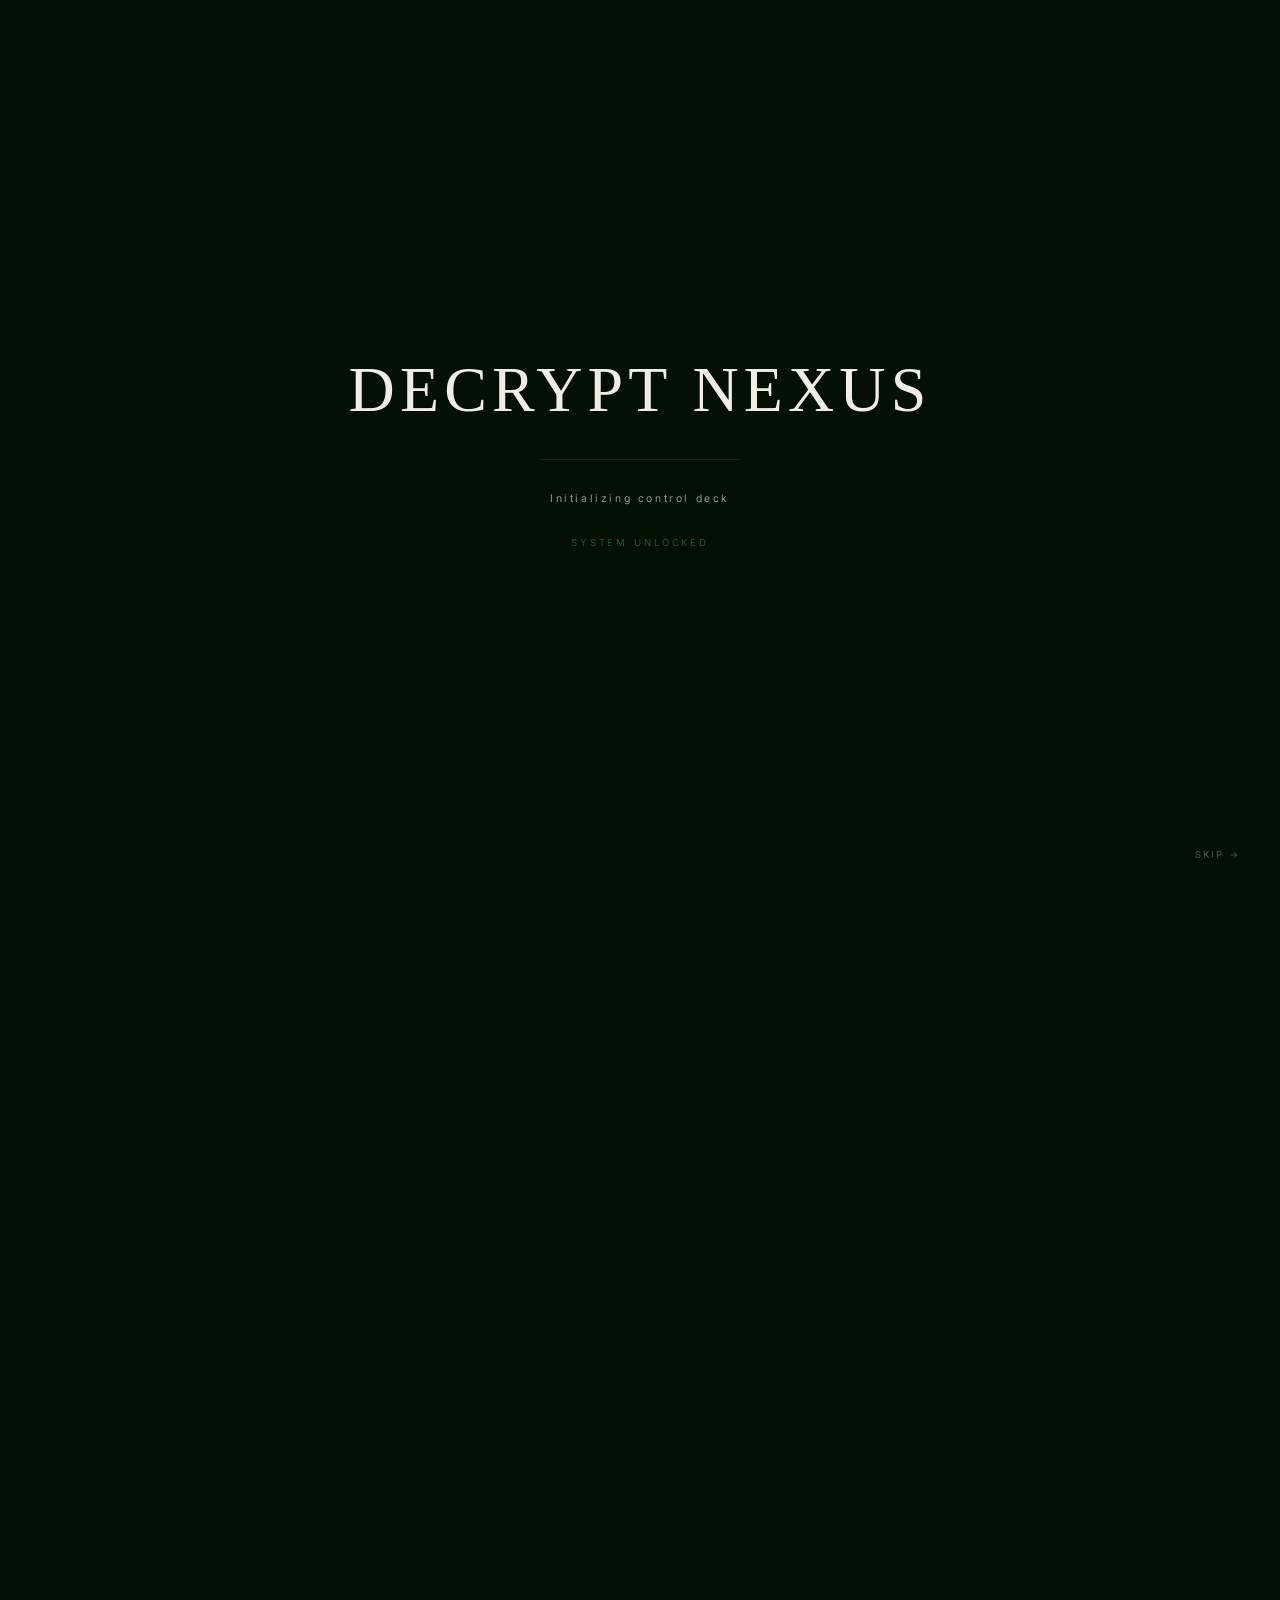
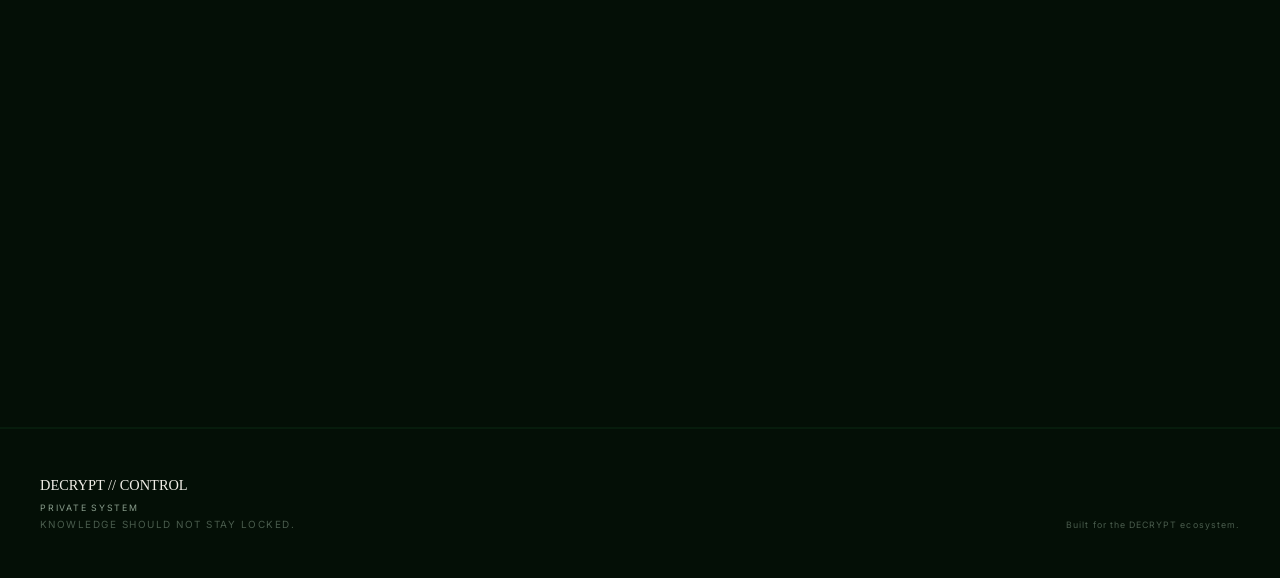
<file: index.html>
<!DOCTYPE html>
<html lang="en" data-theme="dark">
<head>
<meta charset="UTF-8">
<meta name="viewport" content="width=device-width, initial-scale=1.0">
<title>DECRYPT NEXUS</title>

<link rel="preconnect" href="https://fonts.googleapis.com">
<link rel="preconnect" href="https://fonts.gstatic.com" crossorigin>
<link href="https://fonts.googleapis.com/css2?family=Inter:wght@300;400;500;600;700&family=Space+Grotesk:wght@300;400;500;600;700&display=swap" rel="stylesheet">

<link rel="stylesheet" href="style.css">
</head>
<body>

<!-- CUSTOM CURSOR -->
<div id="cursor" aria-hidden="true"></div>
<div id="cursor-ring" aria-hidden="true"></div>

<!-- INTRO OVERLAY -->
<div id="intro" role="dialog" aria-label="System initialization">
  <div class="intro-logo">DECRYPT NEXUS</div>
  <div class="intro-line"></div>
  <div class="intro-status">Initializing control deck</div>
  <div class="intro-unlock">System Unlocked</div>
  <button class="intro-skip" id="intro-skip" aria-label="Skip intro">SKIP →</button>
</div>

<!-- MOBILE MENU -->
<div class="mobile-menu" id="mobile-menu" aria-modal="true" role="dialog">
  <button class="mobile-menu-close" id="mobile-menu-close" aria-label="Close menu">✕</button>
  <button class="nav-link" onclick="scrollTo('hero'); closeMobileMenu()">Control</button>
  <button class="nav-link" onclick="scrollTo('systems'); closeMobileMenu()">Systems</button>
  <button class="nav-link" onclick="scrollTo('playground'); closeMobileMenu()">Playground</button>
  <div style="width:40px;height:1px;background:var(--border)"></div>
  <button class="nav-link" onclick="cycleTheme(); closeMobileMenu()" id="mob-theme-btn">Theme</button>
  <button class="nav-link" onclick="toggleSound(); closeMobileMenu()" id="mob-sound-btn">Sound: Off</button>
</div>

<!-- KEYBOARD MODAL -->
<div id="kb-modal" role="dialog" aria-modal="true" aria-label="Keyboard shortcuts">
  <div class="kb-panel">
    <div class="kb-title">Keyboard Shortcuts</div>
    <div class="kb-list">
      <div class="kb-row"><span class="kb-key">1–6</span><span class="kb-action">Open Platform 1–6</span></div>
      <div class="kb-row"><span class="kb-key">G</span><span class="kb-action">Go to Playground</span></div>
      <div class="kb-row"><span class="kb-key">T</span><span class="kb-action">Cycle Theme</span></div>
      <div class="kb-row"><span class="kb-key">H</span><span class="kb-action">Go to Top</span></div>
      <div class="kb-row"><span class="kb-key">S</span><span class="kb-action">Toggle Sound</span></div>
      <div class="kb-row"><span class="kb-key">?</span><span class="kb-action">This panel</span></div>
      <div class="kb-row"><span class="kb-key">Esc</span><span class="kb-action">Close panel</span></div>
    </div>
    <button class="game-btn kb-close-btn" onclick="closeKbModal()">Close</button>
  </div>
</div>

<!-- ACHIEVEMENT TOAST -->
<div id="achievement-toast" role="alert" aria-live="polite">
  <div class="toast-eyebrow">Achievement Unlocked</div>
  <div class="toast-title" id="toast-title"></div>
  <div class="toast-desc" id="toast-desc"></div>
</div>

<!-- NAVIGATION -->
<nav>
  <div class="nav-brand">DECRYPT NEXUS</div>
  <div class="nav-links">
    <button class="nav-link" onclick="scrollTo('hero')">Control</button>
    <button class="nav-link" onclick="scrollTo('systems')">Systems</button>
    <button class="nav-link" onclick="scrollTo('status-section')">Status</button>
    <button class="nav-link" onclick="scrollTo('playground')">Playground</button>
  </div>
  <div class="nav-controls">
    <div class="nav-xp" id="nav-xp">XP 0</div>
    <button class="nav-btn" id="theme-btn" onclick="cycleTheme()">Dark</button>
    <button class="nav-btn" id="sound-btn" onclick="toggleSound()">Sound Off</button>
    <button class="nav-btn" onclick="openKbModal()">?</button>
  </div>
  <button class="nav-hamburger" id="hamburger" aria-label="Menu">
    <span></span><span></span><span></span>
  </button>
</nav>

<main>
  <!-- HERO -->
  <section id="hero">
    <div class="hero-vline"></div>
    <div class="hero-left">
      <div class="hero-eyebrow">Private Access</div>
      <h1 class="hero-title">
        DECRYPT<br>
        <span>// NEXUS</span>
      </h1>
      <div class="hero-tagline">The system<br>behind the system.</div>
    </div>
    <div class="hero-right">
      <div class="hero-stat">
        <div class="hero-stat-num">6</div>
        <div class="hero-stat-label">Systems Connected</div>
      </div>
      <div class="hero-status">
        <div class="status-dot"></div>
        Control Deck Ready
      </div>
    </div>
  </section>

  <!-- ECOSYSTEM -->
  <section id="systems">
    <div class="section-header reveal">
      <div class="section-header-left">
        <div class="section-eyebrow">Ecosystem</div>
        <h2 class="section-title">DECRYPT Systems</h2>
      </div>
      <div class="section-sub">Everything you built.<br>One place.</div>
    </div>

    <div class="systems-grid reveal">
      <button class="system-item" onclick="launch('https://decrypt-hq.vercel.app')" aria-label="Open DECRYPT Website">
        <div class="sys-num">01</div>
        <div class="sys-name">DECRYPT<br>WEBSITE</div>
        <div class="sys-desc">The public-facing DECRYPT experience</div>
        <div class="sys-launch">
          <div class="sys-status unverified" data-url="https://decrypt-hq.vercel.app">
            <span class="sys-status-dot"></span>
            <span class="sys-status-text">Checking</span>
          </div>
          <div class="sys-arrow">Open →</div>
        </div>
      </button>

      <button class="system-item" onclick="launch('https://decrypt-hq.vercel.app/register.html?v=1.1')" aria-label="Open Registration">
        <div class="sys-num">02</div>
        <div class="sys-name">REGISTRATION</div>
        <div class="sys-desc">Entry point for participants</div>
        <div class="sys-launch">
          <div class="sys-status unverified" data-url="https://decrypt-hq.vercel.app/register.html?v=1.1">
            <span class="sys-status-dot"></span>
            <span class="sys-status-text">Checking</span>
          </div>
          <div class="sys-arrow">Open →</div>
        </div>
      </button>

      <button class="system-item" onclick="launch('https://decrypt-terminal.vercel.app')" aria-label="Open Check-In Terminal">
        <div class="sys-num">03</div>
        <div class="sys-name">CHECK-IN<br>TERMINAL</div>
        <div class="sys-desc">Attendance and participant verification</div>
        <div class="sys-launch">
          <div class="sys-status unverified" data-url="https://decrypt-terminal.vercel.app">
            <span class="sys-status-dot"></span>
            <span class="sys-status-text">Checking</span>
          </div>
          <div class="sys-arrow">Open →</div>
        </div>
      </button>

      <button class="system-item" onclick="launch('https://decrypt-email-terminal.vercel.app')" aria-label="Open Email Dispatch Terminal">
        <div class="sys-num">04</div>
        <div class="sys-name">EMAIL<br>DISPATCH</div>
        <div class="sys-desc">Participant communication hub</div>
        <div class="sys-launch">
          <div class="sys-status unverified" data-url="https://decrypt-email-terminal.vercel.app">
            <span class="sys-status-dot"></span>
            <span class="sys-status-text">Checking</span>
          </div>
          <div class="sys-arrow">Open →</div>
        </div>
      </button>

      <button class="system-item" onclick="launch('https://decpp.vercel.app')" aria-label="Open Participants Portal">
        <div class="sys-num">05</div>
        <div class="sys-name">PARTICIPANTS<br>PORTAL</div>
        <div class="sys-desc">Participant-facing experience</div>
        <div class="sys-launch">
          <div class="sys-status unverified" data-url="https://decpp.vercel.app">
            <span class="sys-status-dot"></span>
            <span class="sys-status-text">Checking</span>
          </div>
          <div class="sys-arrow">Open →</div>
        </div>
      </button>

      <button class="system-item command" onclick="launch('https://decrypt-command-center.vercel.app/')" aria-label="Open Command Center">
        <div class="sys-num">06 — PRIMARY</div>
        <div class="sys-name">COMMAND<br>CENTER</div>
        <div class="sys-desc">Central operational command for the DECRYPT ecosystem</div>
        <div class="sys-launch">
          <div class="sys-status unverified" data-url="https://decrypt-command-center.vercel.app/">
            <span class="sys-status-dot"></span>
            <span class="sys-status-text">Checking</span>
          </div>
          <div class="sys-arrow">Open →</div>
        </div>
      </button>
    </div>
  </section>

  <!-- STATUS + QUICK ACCESS -->
  <section id="status-section">
    <div class="section-header reveal">
      <div class="section-header-left">
        <div class="section-eyebrow">System</div>
        <h2 class="section-title">Status</h2>
      </div>
    </div>
    <div class="status-panel reveal">
      <div class="status-overview">
        <div class="status-count">6</div>
        <div class="status-count-label">Platforms Connected</div>
        <div class="status-list" id="status-list">
          <div class="status-row"><span class="status-name">Website</span><span class="status-badge unverified" id="st-0">Verifying</span></div>
          <div class="status-row"><span class="status-name">Registration</span><span class="status-badge unverified" id="st-1">Verifying</span></div>
          <div class="status-row"><span class="status-name">Check-In</span><span class="status-badge unverified" id="st-2">Verifying</span></div>
          <div class="status-row"><span class="status-name">Email Dispatch</span><span class="status-badge unverified" id="st-3">Verifying</span></div>
          <div class="status-row"><span class="status-name">Participants</span><span class="status-badge unverified" id="st-4">Verifying</span></div>
          <div class="status-row"><span class="status-name">Command Center</span><span class="status-badge unverified" id="st-5">Verifying</span></div>
        </div>
      </div>
      <div class="quick-access">
        <div class="quick-label">Quick Access</div>
        <button class="quick-btn" onclick="launch('https://decrypt-command-center.vercel.app/')">
          Command Center <span class="arrow">→</span>
        </button>
        <button class="quick-btn" onclick="launch('https://decrypt-terminal.vercel.app')">
          Check-In Terminal <span class="arrow">→</span>
        </button>
        <button class="quick-btn" onclick="launch('https://decpp.vercel.app')">
          Participants Portal <span class="arrow">→</span>
        </button>
        <button class="quick-btn" onclick="launch('https://decrypt-hq.vercel.app/register.html?v=1.1')">
          Registration <span class="arrow">→</span>
        </button>
      </div>
    </div>
  </section>

  <!-- PLAYGROUND -->
  <section id="playground">
    <div class="section-header reveal">
      <div class="section-header-left">
        <div class="section-eyebrow">DECRYPT // PLAYGROUND</div>
        <h2 class="section-title">Play</h2>
      </div>
      <div class="section-sub">A little reward<br>for building the system.</div>
    </div>

    <div class="xp-display reveal">
      <div>
        <div class="xp-label">DECRYPT XP</div>
        <div class="xp-value" id="xp-display">0</div>
      </div>
      <div class="xp-sep"></div>
      <div class="xp-achievements" id="achievement-count">0 achievements</div>
    </div>

    <div class="games-layout reveal">
      <!-- LOCKBREAK -->
      <div class="game-panel">
        <div class="game-header">
          <div>
            <div class="game-title">LOCKBREAK</div>
            <div class="game-sub">Sequence · Logic · Pattern</div>
          </div>
          <div class="game-tag">01</div>
        </div>
        <div class="game-canvas" id="lb-canvas">
          <div class="lb-intro" id="lb-intro">
            <div class="game-intro-title">Lockbreak</div>
            <div class="game-intro-desc">Decode the sequence. Unlock each level. Five levels, increasing complexity.</div>
            <button class="game-btn primary" onclick="LB.start()">Begin →</button>
          </div>
          <div class="lb-display hidden" id="lb-game">
            <div class="lb-prompt-label">Memorize the sequence</div>
            <div class="lb-sequence" id="lb-seq"></div>
            <div class="lb-prompt-label" id="lb-input-label" style="margin-top:0.5rem">Select the correct order</div>
            <div class="lb-input-row" id="lb-input"></div>
            <div class="lb-options" id="lb-opts"></div>
            <div class="lb-msg" id="lb-msg"></div>
            <div style="margin-top:auto;display:flex;align-items:center;justify-content:space-between">
              <div class="lb-progress" id="lb-progress"></div>
              <button class="game-btn" onclick="LB.quit()">Quit</button>
            </div>
          </div>
          <div class="hidden" id="lb-result" style="flex:1;display:flex;flex-direction:column;align-items:center;justify-content:center;gap:1rem;text-align:center">
            <div class="game-result-label">Session Score</div>
            <div class="game-score-big" id="lb-final-score">0</div>
            <div class="game-result-label" id="lb-result-msg"></div>
            <div style="display:flex;gap:0.8rem">
              <button class="game-btn primary" onclick="LB.start()">Play Again</button>
              <button class="game-btn" onclick="LB.quit()">Exit</button>
            </div>
          </div>
        </div>
        <div class="game-stats">
          <div class="gstat"><span id="lb-best">0</span>Best Score</div>
          <div class="gstat"><span id="lb-played">0</span>Played</div>
          <div class="gstat"><span id="lb-streak">0</span>Streak</div>
        </div>
      </div>

      <!-- CODE RUSH -->
      <div class="game-panel">
        <div class="game-header">
          <div>
            <div class="game-title">CODE RUSH</div>
            <div class="game-sub">Reaction · Typing · Speed</div>
          </div>
          <div class="game-tag">02</div>
        </div>
        <div class="game-canvas" id="cr-canvas">
          <div class="cr-intro" id="cr-intro">
            <div class="game-intro-title">Code Rush</div>
            <div class="game-intro-desc">Type the prompt before time runs out. Speed and accuracy both count.</div>
            <button class="game-btn primary" onclick="CR.start()">Begin →</button>
          </div>
          <div class="cr-display hidden" id="cr-game">
            <div class="cr-timer-bar-wrap"><div class="cr-timer-bar" id="cr-bar" style="width:100%"></div></div>
            <div style="display:flex;justify-content:space-between;font-size:0.55rem;letter-spacing:0.15em;color:var(--text-secondary);text-transform:uppercase">
              <span>Score: <strong id="cr-score-live" style="color:var(--text-primary)">0</strong></span>
              <span id="cr-time-label">10s</span>
              <span>Round <span id="cr-round">1</span></span>
            </div>
            <div class="cr-prompt-wrap" id="cr-prompt-display"></div>
            <input class="cr-input" id="cr-input" autocomplete="off" autocorrect="off" autocapitalize="off" spellcheck="false" placeholder="Type here..." aria-label="Type the prompt">
            <div class="cr-combo">Combo: <span id="cr-combo">0</span></div>
            <div style="text-align:right;margin-top:auto">
              <button class="game-btn" onclick="CR.quit()">Quit</button>
            </div>
          </div>
          <div class="hidden" id="cr-result" style="flex:1;display:flex;flex-direction:column;align-items:center;justify-content:center;gap:1rem;text-align:center">
            <div class="game-result-label">Final Score</div>
            <div class="game-score-big" id="cr-final-score">0</div>
            <div class="game-result-label">Accuracy: <span id="cr-accuracy">0%</span></div>
            <div style="display:flex;gap:0.8rem">
              <button class="game-btn primary" onclick="CR.start()">Play Again</button>
              <button class="game-btn" onclick="CR.quit()">Exit</button>
            </div>
          </div>
        </div>
        <div class="game-stats">
          <div class="gstat"><span id="cr-best">0</span>Best Score</div>
          <div class="gstat"><span id="cr-played">0</span>Played</div>
          <div class="gstat"><span id="cr-streak">0</span>Streak</div>
        </div>
      </div>

      <!-- THE GRID -->
      <div class="game-panel">
        <div class="game-header">
          <div>
            <div class="game-title">THE GRID</div>
            <div class="game-sub">Visual · Memory · Pattern</div>
          </div>
          <div class="game-tag">03</div>
        </div>
        <div class="game-canvas" id="tg-canvas">
          <div class="tg-intro" id="tg-intro">
            <div class="game-intro-title">The Grid</div>
            <div class="game-intro-desc">Memorize the pattern, then reproduce it. Levels grow larger and more complex.</div>
            <button class="game-btn primary" onclick="TG.start()">Begin →</button>
          </div>
          <div class="tg-display hidden" id="tg-game" style="flex:1">
            <div style="display:flex;justify-content:space-between;font-size:0.55rem;letter-spacing:0.15em;color:var(--text-secondary);text-transform:uppercase">
              <span>Level <span id="tg-level-live">1</span></span>
              <span>Score: <strong id="tg-score-live" style="color:var(--text-primary)">0</strong></span>
            </div>
            <div class="tg-phase-label" id="tg-phase">Memorize</div>
            <div class="tg-grid" id="tg-grid"></div>
            <div style="display:flex;justify-content:space-between;align-items:center;margin-top:auto">
              <div id="tg-remaining" style="font-size:0.55rem;letter-spacing:0.15em;color:var(--text-secondary);text-transform:uppercase"></div>
              <button class="game-btn" onclick="TG.quit()">Quit</button>
            </div>
          </div>
          <div class="hidden" id="tg-result" style="flex:1;display:flex;flex-direction:column;align-items:center;justify-content:center;gap:1rem;text-align:center">
            <div class="game-result-label">Final Score</div>
            <div class="game-score-big" id="tg-final-score">0</div>
            <div class="game-result-label" id="tg-result-msg"></div>
            <div style="display:flex;gap:0.8rem">
              <button class="game-btn primary" onclick="TG.start()">Play Again</button>
              <button class="game-btn" onclick="TG.quit()">Exit</button>
            </div>
          </div>
        </div>
        <div class="game-stats">
          <div class="gstat"><span id="tg-best">0</span>Best Score</div>
          <div class="gstat"><span id="tg-played">0</span>Played</div>
          <div class="gstat"><span id="tg-level">1</span>Best Level</div>
        </div>
      </div>
    </div>
  </section>
</main>

<footer>
  <div class="footer-left">
    <div class="footer-brand">DECRYPT // CONTROL</div>
    <div class="footer-tag">Private System</div>
    <div class="footer-motto">Knowledge should not stay locked.</div>
  </div>
  <div class="footer-right">
    <div class="footer-built">Built for the DECRYPT ecosystem.</div>
  </div>
</footer>

<script src="main.js"></script>
</body>
</html>
</file>
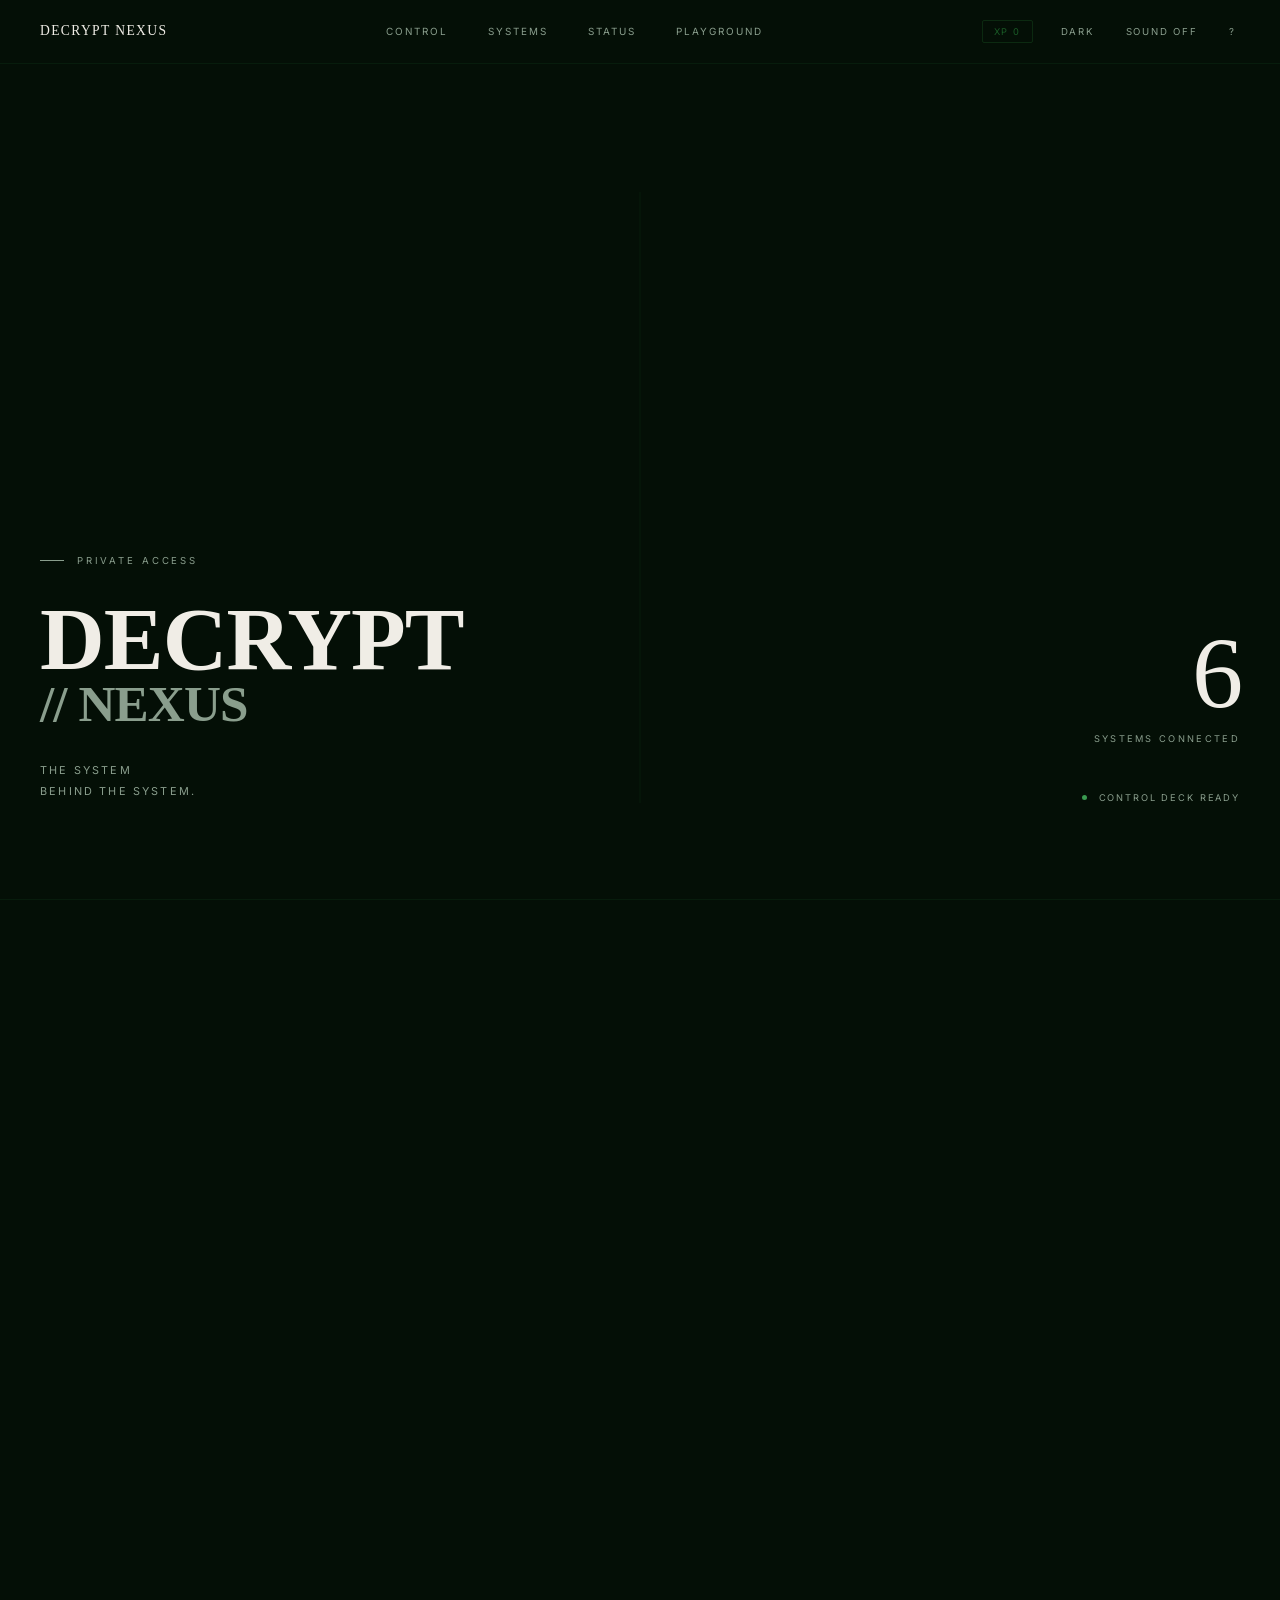
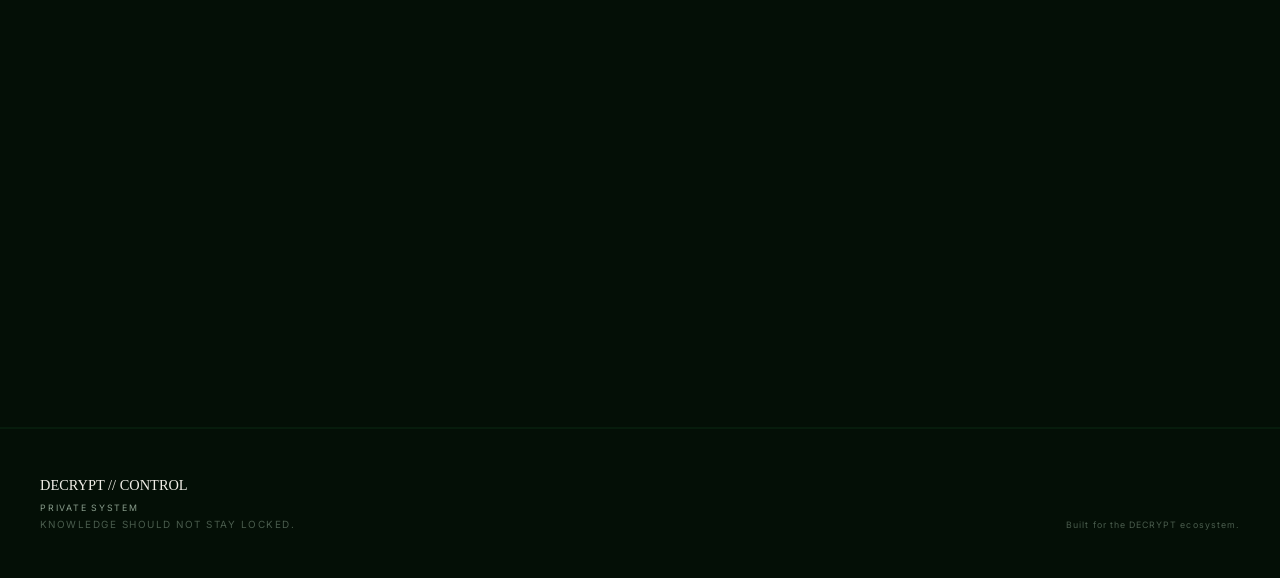
<file: decrypt-control.html>
<!DOCTYPE html>
<html lang="en" data-theme="dark">
<head>
<meta charset="UTF-8">
<meta name="viewport" content="width=device-width, initial-scale=1.0">
<title>DECRYPT NEXUS</title>

<link rel="icon" type="image/svg+xml" href="data:image/svg+xml,%3Csvg xmlns='http://www.w3.org/2000/svg' viewBox='0 0 100 100'%3E%3Crect width='100' height='100' fill='%2307220C'/%3E%3Ctext x='50' y='68' font-family='system-ui' font-size='50' font-weight='700' fill='white' text-anchor='middle'%3ED%3C/text%3E%3C/svg%3E">

<link rel="preconnect" href="https://fonts.googleapis.com">
<link rel="preconnect" href="https://fonts.gstatic.com" crossorigin>
<link href="https://fonts.googleapis.com/css2?family=Inter:wght@300;400;500;600;700&family=Space+Grotesk:wght@300;400;500;600;700&display=swap" rel="stylesheet">

<link rel="stylesheet" href="style.css">
</head>
<body>

<!-- CUSTOM CURSOR -->
<div id="cursor" aria-hidden="true"></div>
<div id="cursor-ring" aria-hidden="true"></div>

<!-- INTRO OVERLAY -->
<div id="intro" role="dialog" aria-label="System initialization">
  <div class="intro-logo">DECRYPT NEXUS</div>
  <div class="intro-line"></div>
  <div class="intro-status">Initializing control deck</div>
  <div class="intro-unlock">System Unlocked</div>
  <button class="intro-skip" id="intro-skip" aria-label="Skip intro">SKIP →</button>
</div>

<!-- MOBILE MENU -->
<div class="mobile-menu" id="mobile-menu" aria-modal="true" role="dialog">
  <button class="mobile-menu-close" id="mobile-menu-close" aria-label="Close menu">✕</button>
  <button class="nav-link" onclick="scrollTo('hero'); closeMobileMenu()">Control</button>
  <button class="nav-link" onclick="scrollTo('systems'); closeMobileMenu()">Systems</button>
  <button class="nav-link" onclick="scrollTo('playground'); closeMobileMenu()">Playground</button>
  <div style="width:40px;height:1px;background:var(--border)"></div>
  <button class="nav-link" onclick="cycleTheme(); closeMobileMenu()" id="mob-theme-btn">Theme</button>
  <button class="nav-link" onclick="toggleSound(); closeMobileMenu()" id="mob-sound-btn">Sound: Off</button>
</div>

<!-- KEYBOARD MODAL -->
<div id="kb-modal" role="dialog" aria-modal="true" aria-label="Keyboard shortcuts">
  <div class="kb-panel">
    <div class="kb-title">Keyboard Shortcuts</div>
    <div class="kb-list">
      <div class="kb-row"><span class="kb-key">1–6</span><span class="kb-action">Open Platform 1–6</span></div>
      <div class="kb-row"><span class="kb-key">G</span><span class="kb-action">Go to Playground</span></div>
      <div class="kb-row"><span class="kb-key">T</span><span class="kb-action">Cycle Theme</span></div>
      <div class="kb-row"><span class="kb-key">H</span><span class="kb-action">Go to Top</span></div>
      <div class="kb-row"><span class="kb-key">S</span><span class="kb-action">Toggle Sound</span></div>
      <div class="kb-row"><span class="kb-key">?</span><span class="kb-action">This panel</span></div>
      <div class="kb-row"><span class="kb-key">Esc</span><span class="kb-action">Close panel</span></div>
    </div>
    <button class="game-btn kb-close-btn" onclick="closeKbModal()">Close</button>
  </div>
</div>

<!-- ACHIEVEMENT TOAST -->
<div id="achievement-toast" role="alert" aria-live="polite">
  <div class="toast-eyebrow">Achievement Unlocked</div>
  <div class="toast-title" id="toast-title"></div>
  <div class="toast-desc" id="toast-desc"></div>
</div>

<!-- NAVIGATION -->
<nav>
  <div class="nav-brand">DECRYPT NEXUS</div>
  <div class="nav-links">
    <button class="nav-link" onclick="scrollTo('hero')">Control</button>
    <button class="nav-link" onclick="scrollTo('systems')">Systems</button>
    <button class="nav-link" onclick="scrollTo('status-section')">Status</button>
    <button class="nav-link" onclick="scrollTo('playground')">Playground</button>
  </div>
  <div class="nav-controls">
    <div class="nav-xp" id="nav-xp">XP 0</div>
    <button class="nav-btn" id="theme-btn" onclick="cycleTheme()">Dark</button>
    <button class="nav-btn" id="sound-btn" onclick="toggleSound()">Sound Off</button>
    <button class="nav-btn" onclick="openKbModal()">?</button>
  </div>
  <button class="nav-hamburger" id="hamburger" aria-label="Menu">
    <span></span><span></span><span></span>
  </button>
</nav>

<main>
  <!-- HERO -->
  <section id="hero">
    <div class="hero-vline"></div>
    <div class="hero-left">
      <div class="hero-eyebrow">Private Access</div>
      <h1 class="hero-title">
        DECRYPT<br>
        <span>// NEXUS</span>
      </h1>
      <div class="hero-tagline">The system<br>behind the system.</div>
    </div>
    <div class="hero-right">
      <div class="hero-stat">
        <div class="hero-stat-num">6</div>
        <div class="hero-stat-label">Systems Connected</div>
      </div>
      <div class="hero-status">
        <div class="status-dot"></div>
        Control Deck Ready
      </div>
    </div>
  </section>

  <!-- ECOSYSTEM -->
  <section id="systems">
    <div class="section-header reveal">
      <div class="section-header-left">
        <div class="section-eyebrow">Ecosystem</div>
        <h2 class="section-title">DECRYPT Systems</h2>
      </div>
      <div class="section-sub">Everything you built.<br>One place.</div>
    </div>

    <div class="systems-grid reveal">
      <button class="system-item" onclick="launch('https://decrypt-hq.vercel.app')" aria-label="Open DECRYPT Website">
        <div class="sys-num">01</div>
        <div class="sys-name">DECRYPT<br>WEBSITE</div>
        <div class="sys-desc">The public-facing DECRYPT experience</div>
        <div class="sys-launch">
          <div class="sys-status unverified" data-url="https://decrypt-hq.vercel.app">
            <span class="sys-status-dot"></span>
            <span class="sys-status-text">Checking</span>
          </div>
          <div class="sys-arrow">Open →</div>
        </div>
      </button>

      <button class="system-item" onclick="launch('https://decrypt-hq.vercel.app/register.html?v=1.1')" aria-label="Open Registration">
        <div class="sys-num">02</div>
        <div class="sys-name">REGISTRATION</div>
        <div class="sys-desc">Entry point for participants</div>
        <div class="sys-launch">
          <div class="sys-status unverified" data-url="https://decrypt-hq.vercel.app/register.html?v=1.1">
            <span class="sys-status-dot"></span>
            <span class="sys-status-text">Checking</span>
          </div>
          <div class="sys-arrow">Open →</div>
        </div>
      </button>

      <button class="system-item" onclick="launch('https://decrypt-terminal.vercel.app')" aria-label="Open Check-In Terminal">
        <div class="sys-num">03</div>
        <div class="sys-name">CHECK-IN<br>TERMINAL</div>
        <div class="sys-desc">Attendance and participant verification</div>
        <div class="sys-launch">
          <div class="sys-status unverified" data-url="https://decrypt-terminal.vercel.app">
            <span class="sys-status-dot"></span>
            <span class="sys-status-text">Checking</span>
          </div>
          <div class="sys-arrow">Open →</div>
        </div>
      </button>

      <button class="system-item" onclick="launch('https://decrypt-email-terminal.vercel.app')" aria-label="Open Email Dispatch Terminal">
        <div class="sys-num">04</div>
        <div class="sys-name">EMAIL<br>DISPATCH</div>
        <div class="sys-desc">Participant communication hub</div>
        <div class="sys-launch">
          <div class="sys-status unverified" data-url="https://decrypt-email-terminal.vercel.app">
            <span class="sys-status-dot"></span>
            <span class="sys-status-text">Checking</span>
          </div>
          <div class="sys-arrow">Open →</div>
        </div>
      </button>

      <button class="system-item" onclick="launch('https://decpp.vercel.app')" aria-label="Open Participants Portal">
        <div class="sys-num">05</div>
        <div class="sys-name">PARTICIPANTS<br>PORTAL</div>
        <div class="sys-desc">Participant-facing experience</div>
        <div class="sys-launch">
          <div class="sys-status unverified" data-url="https://decpp.vercel.app">
            <span class="sys-status-dot"></span>
            <span class="sys-status-text">Checking</span>
          </div>
          <div class="sys-arrow">Open →</div>
        </div>
      </button>

      <button class="system-item command" onclick="launch('https://decrypt-command-center.vercel.app/')" aria-label="Open Command Center">
        <div class="sys-num">06 — PRIMARY</div>
        <div class="sys-name">COMMAND<br>CENTER</div>
        <div class="sys-desc">Central operational command for the DECRYPT ecosystem</div>
        <div class="sys-launch">
          <div class="sys-status unverified" data-url="https://decrypt-command-center.vercel.app/">
            <span class="sys-status-dot"></span>
            <span class="sys-status-text">Checking</span>
          </div>
          <div class="sys-arrow">Open →</div>
        </div>
      </button>
    </div>
  </section>

  <!-- STATUS + QUICK ACCESS -->
  <section id="status-section">
    <div class="section-header reveal">
      <div class="section-header-left">
        <div class="section-eyebrow">System</div>
        <h2 class="section-title">Status</h2>
      </div>
    </div>
    <div class="status-panel reveal">
      <div class="status-overview">
        <div class="status-count">6</div>
        <div class="status-count-label">Platforms Connected</div>
        <div class="status-list" id="status-list">
          <div class="status-row"><span class="status-name">Website</span><span class="status-badge unverified" id="st-0">Verifying</span></div>
          <div class="status-row"><span class="status-name">Registration</span><span class="status-badge unverified" id="st-1">Verifying</span></div>
          <div class="status-row"><span class="status-name">Check-In</span><span class="status-badge unverified" id="st-2">Verifying</span></div>
          <div class="status-row"><span class="status-name">Email Dispatch</span><span class="status-badge unverified" id="st-3">Verifying</span></div>
          <div class="status-row"><span class="status-name">Participants</span><span class="status-badge unverified" id="st-4">Verifying</span></div>
          <div class="status-row"><span class="status-name">Command Center</span><span class="status-badge unverified" id="st-5">Verifying</span></div>
        </div>
      </div>
      <div class="quick-access">
        <div class="quick-label">Quick Access</div>
        <button class="quick-btn" onclick="launch('https://decrypt-command-center.vercel.app/')">
          Command Center <span class="arrow">→</span>
        </button>
        <button class="quick-btn" onclick="launch('https://decrypt-terminal.vercel.app')">
          Check-In Terminal <span class="arrow">→</span>
        </button>
        <button class="quick-btn" onclick="launch('https://decpp.vercel.app')">
          Participants Portal <span class="arrow">→</span>
        </button>
        <button class="quick-btn" onclick="launch('https://decrypt-hq.vercel.app/register.html?v=1.1')">
          Registration <span class="arrow">→</span>
        </button>
      </div>
    </div>
  </section>

  <!-- PLAYGROUND -->
  <section id="playground">
    <div class="section-header reveal">
      <div class="section-header-left">
        <div class="section-eyebrow">DECRYPT // PLAYGROUND</div>
        <h2 class="section-title">Play</h2>
      </div>
      <div class="section-sub">A little reward<br>for building the system.</div>
    </div>

    <div class="xp-display reveal">
      <div>
        <div class="xp-label">DECRYPT XP</div>
        <div class="xp-value" id="xp-display">0</div>
      </div>
      <div class="xp-sep"></div>
      <div class="xp-achievements" id="achievement-count">0 achievements</div>
    </div>

    <div class="games-layout reveal">
      <!-- LOCKBREAK -->
      <div class="game-panel">
        <div class="game-header">
          <div>
            <div class="game-title">LOCKBREAK</div>
            <div class="game-sub">Sequence · Logic · Pattern</div>
          </div>
          <div class="game-tag">01</div>
        </div>
        <div class="game-canvas" id="lb-canvas">
          <div class="lb-intro" id="lb-intro">
            <div class="game-intro-title">Lockbreak</div>
            <div class="game-intro-desc">Decode the sequence. Unlock each level. Five levels, increasing complexity.</div>
            <button class="game-btn primary" onclick="LB.start()">Begin →</button>
          </div>
          <div class="lb-display hidden" id="lb-game">
            <div class="lb-prompt-label">Memorize the sequence</div>
            <div class="lb-sequence" id="lb-seq"></div>
            <div class="lb-prompt-label" id="lb-input-label" style="margin-top:0.5rem">Select the correct order</div>
            <div class="lb-input-row" id="lb-input"></div>
            <div class="lb-options" id="lb-opts"></div>
            <div class="lb-msg" id="lb-msg"></div>
            <div style="margin-top:auto;display:flex;align-items:center;justify-content:space-between">
              <div class="lb-progress" id="lb-progress"></div>
              <button class="game-btn" onclick="LB.quit()">Quit</button>
            </div>
          </div>
          <div class="hidden" id="lb-result" style="flex:1;display:flex;flex-direction:column;align-items:center;justify-content:center;gap:1rem;text-align:center">
            <div class="game-result-label">Session Score</div>
            <div class="game-score-big" id="lb-final-score">0</div>
            <div class="game-result-label" id="lb-result-msg"></div>
            <div style="display:flex;gap:0.8rem">
              <button class="game-btn primary" onclick="LB.start()">Play Again</button>
              <button class="game-btn" onclick="LB.quit()">Exit</button>
            </div>
          </div>
        </div>
        <div class="game-stats">
          <div class="gstat"><span id="lb-best">0</span>Best Score</div>
          <div class="gstat"><span id="lb-played">0</span>Played</div>
          <div class="gstat"><span id="lb-streak">0</span>Streak</div>
        </div>
      </div>

      <!-- CODE RUSH -->
      <div class="game-panel">
        <div class="game-header">
          <div>
            <div class="game-title">CODE RUSH</div>
            <div class="game-sub">Reaction · Typing · Speed</div>
          </div>
          <div class="game-tag">02</div>
        </div>
        <div class="game-canvas" id="cr-canvas">
          <div class="cr-intro" id="cr-intro">
            <div class="game-intro-title">Code Rush</div>
            <div class="game-intro-desc">Type the prompt before time runs out. Speed and accuracy both count.</div>
            <button class="game-btn primary" onclick="CR.start()">Begin →</button>
          </div>
          <div class="cr-display hidden" id="cr-game">
            <div class="cr-timer-bar-wrap"><div class="cr-timer-bar" id="cr-bar" style="width:100%"></div></div>
            <div style="display:flex;justify-content:space-between;font-size:0.55rem;letter-spacing:0.15em;color:var(--text-secondary);text-transform:uppercase">
              <span>Score: <strong id="cr-score-live" style="color:var(--text-primary)">0</strong></span>
              <span id="cr-time-label">10s</span>
              <span>Round <span id="cr-round">1</span></span>
            </div>
            <div class="cr-prompt-wrap" id="cr-prompt-display"></div>
            <input class="cr-input" id="cr-input" autocomplete="off" autocorrect="off" autocapitalize="off" spellcheck="false" placeholder="Type here..." aria-label="Type the prompt">
            <div class="cr-combo">Combo: <span id="cr-combo">0</span></div>
            <div style="text-align:right;margin-top:auto">
              <button class="game-btn" onclick="CR.quit()">Quit</button>
            </div>
          </div>
          <div class="hidden" id="cr-result" style="flex:1;display:flex;flex-direction:column;align-items:center;justify-content:center;gap:1rem;text-align:center">
            <div class="game-result-label">Final Score</div>
            <div class="game-score-big" id="cr-final-score">0</div>
            <div class="game-result-label">Accuracy: <span id="cr-accuracy">0%</span></div>
            <div style="display:flex;gap:0.8rem">
              <button class="game-btn primary" onclick="CR.start()">Play Again</button>
              <button class="game-btn" onclick="CR.quit()">Exit</button>
            </div>
          </div>
        </div>
        <div class="game-stats">
          <div class="gstat"><span id="cr-best">0</span>Best Score</div>
          <div class="gstat"><span id="cr-played">0</span>Played</div>
          <div class="gstat"><span id="cr-streak">0</span>Streak</div>
        </div>
      </div>

      <!-- THE GRID -->
      <div class="game-panel">
        <div class="game-header">
          <div>
            <div class="game-title">THE GRID</div>
            <div class="game-sub">Visual · Memory · Pattern</div>
          </div>
          <div class="game-tag">03</div>
        </div>
        <div class="game-canvas" id="tg-canvas">
          <div class="tg-intro" id="tg-intro">
            <div class="game-intro-title">The Grid</div>
            <div class="game-intro-desc">Memorize the pattern, then reproduce it. Levels grow larger and more complex.</div>
            <button class="game-btn primary" onclick="TG.start()">Begin →</button>
          </div>
          <div class="tg-display hidden" id="tg-game" style="flex:1">
            <div style="display:flex;justify-content:space-between;font-size:0.55rem;letter-spacing:0.15em;color:var(--text-secondary);text-transform:uppercase">
              <span>Level <span id="tg-level-live">1</span></span>
              <span>Score: <strong id="tg-score-live" style="color:var(--text-primary)">0</strong></span>
            </div>
            <div class="tg-phase-label" id="tg-phase">Memorize</div>
            <div class="tg-grid" id="tg-grid"></div>
            <div style="display:flex;justify-content:space-between;align-items:center;margin-top:auto">
              <div id="tg-remaining" style="font-size:0.55rem;letter-spacing:0.15em;color:var(--text-secondary);text-transform:uppercase"></div>
              <button class="game-btn" onclick="TG.quit()">Quit</button>
            </div>
          </div>
          <div class="hidden" id="tg-result" style="flex:1;display:flex;flex-direction:column;align-items:center;justify-content:center;gap:1rem;text-align:center">
            <div class="game-result-label">Final Score</div>
            <div class="game-score-big" id="tg-final-score">0</div>
            <div class="game-result-label" id="tg-result-msg"></div>
            <div style="display:flex;gap:0.8rem">
              <button class="game-btn primary" onclick="TG.start()">Play Again</button>
              <button class="game-btn" onclick="TG.quit()">Exit</button>
            </div>
          </div>
        </div>
        <div class="game-stats">
          <div class="gstat"><span id="tg-best">0</span>Best Score</div>
          <div class="gstat"><span id="tg-played">0</span>Played</div>
          <div class="gstat"><span id="tg-level">1</span>Best Level</div>
        </div>
      </div>
    </div>
  </section>
</main>

<footer>
  <div class="footer-left">
    <div class="footer-brand">DECRYPT // CONTROL</div>
    <div class="footer-tag">Private System</div>
    <div class="footer-motto">Knowledge should not stay locked.</div>
  </div>
  <div class="footer-right">
    <div class="footer-built">Built for the DECRYPT ecosystem.</div>
  </div>
</footer>

<script src="main.js"></script>
</body>
</html>
</file>
<file: style.css>
/* ================================
   FONTS
================================ */
@import url('https://fonts.cdnfonts.com/css/agrandir');

/* ================================
   TOKENS
================================ */
:root {
  --green-primary: #07220C;
  --green-mid: #0d3a16;
  --green-accent: #1a5c27;
  --green-dim: #0f2e15;
  --white: #ffffff;
  --off-white: #f0ede6;
  --muted: #8a9e8d;
  --muted-2: #5a6e5d;
  --surface-1: #040f06;
  --surface-2: #06180a;
  --surface-3: #081b0c;
  --border: rgba(26, 92, 39, 0.18);
  --border-strong: rgba(26, 92, 39, 0.35);
  --text-primary: #f0ede6;
  --text-secondary: #8a9e8d;
  --text-dim: #4a5c4d;
  --shadow: 0 2px 24px rgba(0,0,0,0.5);
  --radius: 2px;
  --transition: 0.22s cubic-bezier(0.4, 0, 0.2, 1);
  --font-display: 'Agrandir', 'Georgia', serif;
  --font-ui: 'SF Pro Text', 'Inter', 'Helvetica Neue', system-ui, sans-serif;
}

[data-theme="light"] {
  --surface-1: #f5f2eb;
  --surface-2: #ede9e0;
  --surface-3: #e4e0d7;
  --border: rgba(7, 34, 12, 0.12);
  --border-strong: rgba(7, 34, 12, 0.25);
  --text-primary: #07220C;
  --text-secondary: #3a5e40;
  --text-dim: #8aaa8e;
  --muted: #3a5e40;
  --muted-2: #5a7e60;
  --green-accent: #0d3a16;
  --shadow: 0 2px 24px rgba(7,34,12,0.12);
}

/* ================================
   RESET & BASE
================================ */
*, *::before, *::after { box-sizing: border-box; margin: 0; padding: 0; }

html {
  font-size: 16px;
  scroll-behavior: smooth;
  -webkit-font-smoothing: antialiased;
}

body {
  font-family: var(--font-ui);
  background: var(--surface-1);
  color: var(--text-primary);
  min-height: 100vh;
  overflow-x: hidden;
  cursor: none;
  transition: background var(--transition), color var(--transition);
}

@media (hover: none) { body { cursor: auto; } }

a { color: inherit; text-decoration: none; }
button { font-family: var(--font-ui); cursor: none; border: none; background: none; }
@media (hover: none) { button { cursor: pointer; } }

::selection { background: var(--green-accent); color: var(--off-white); }

/* ================================
   CUSTOM CURSOR
================================ */
#cursor {
  position: fixed;
  width: 6px; height: 6px;
  background: var(--text-primary);
  border-radius: 50%;
  pointer-events: none;
  z-index: 9999;
  transform: translate(-50%, -50%);
  transition: width 0.15s, height 0.15s, opacity 0.15s;
  mix-blend-mode: difference;
}
#cursor-ring {
  position: fixed;
  width: 28px; height: 28px;
  border: 1px solid rgba(240,237,230,0.3);
  border-radius: 50%;
  pointer-events: none;
  z-index: 9998;
  transform: translate(-50%, -50%);
  transition: transform 0.12s ease, width 0.2s, height 0.2s;
}
body.cursor-hover #cursor { width: 10px; height: 10px; }
body.cursor-hover #cursor-ring { width: 40px; height: 40px; }
@media (hover: none) { #cursor, #cursor-ring { display: none; } }

/* ================================
   INTRO OVERLAY
================================ */
#intro {
  position: fixed; inset: 0;
  background: var(--surface-1);
  z-index: 1000;
  display: flex;
  flex-direction: column;
  align-items: center;
  justify-content: center;
  gap: 2rem;
}
#intro.hidden { pointer-events: none; opacity: 0; transition: opacity 0.6s ease; }

.intro-logo {
  font-family: var(--font-display);
  font-size: clamp(2rem, 6vw, 4rem);
  letter-spacing: 0.08em;
  color: var(--text-primary);
  opacity: 0;
  animation: fadeUp 0.8s ease 0.3s forwards;
}
.intro-line {
  width: 0;
  height: 1px;
  background: var(--border-strong);
  animation: expandLine 0.6s ease 1.1s forwards;
  max-width: 200px;
}
.intro-status {
  font-family: var(--font-ui);
  font-size: 0.65rem;
  letter-spacing: 0.25em;
  color: var(--text-secondary);
  opacity: 0;
  animation: fadeUp 0.5s ease 1.7s forwards;
}
.intro-unlock {
  font-size: 0.6rem;
  letter-spacing: 0.3em;
  color: var(--green-accent);
  opacity: 0;
  animation: fadeUp 0.5s ease 2.3s forwards;
  text-transform: uppercase;
}
.intro-skip {
  position: absolute;
  bottom: 2rem; right: 2rem;
  font-size: 0.6rem;
  letter-spacing: 0.2em;
  color: var(--text-dim);
  cursor: none;
  background: none; border: none;
  padding: 0.5rem;
  transition: color var(--transition);
  text-transform: uppercase;
}
.intro-skip:hover { color: var(--text-secondary); }
@media (hover: none) { .intro-skip { cursor: pointer; } }

@keyframes fadeUp {
  from { opacity: 0; transform: translateY(12px); }
  to { opacity: 1; transform: translateY(0); }
}
@keyframes expandLine {
  from { width: 0; }
  to { width: 200px; }
}

/* Returning visitor — short intro */
#intro.short .intro-logo { animation-duration: 0.4s; animation-delay: 0.1s; }
#intro.short .intro-line { animation-delay: 0.5s; animation-duration: 0.3s; }
#intro.short .intro-status { animation-delay: 0.8s; }
#intro.short .intro-unlock { animation-delay: 1.1s; }

@media (prefers-reduced-motion: reduce) {
  #intro .intro-logo, #intro .intro-line, #intro .intro-status, #intro .intro-unlock {
    animation: none; opacity: 1; width: 200px;
  }
}

/* ================================
   NAVIGATION
================================ */
nav {
  position: fixed; top: 0; left: 0; right: 0;
  z-index: 100;
  display: flex;
  align-items: center;
  justify-content: space-between;
  padding: 1.25rem 2.5rem;
  border-bottom: 1px solid var(--border);
  background: var(--surface-1);
  backdrop-filter: blur(12px);
  transition: background var(--transition);
}

.nav-brand {
  font-family: var(--font-display);
  font-size: 0.85rem;
  letter-spacing: 0.1em;
  color: var(--text-primary);
}

.nav-links {
  display: flex; align-items: center; gap: 2.5rem;
}
.nav-link {
  font-size: 0.62rem;
  letter-spacing: 0.2em;
  color: var(--text-secondary);
  cursor: none;
  padding: 0.25rem 0;
  background: none; border: none;
  position: relative;
  text-transform: uppercase;
  transition: color var(--transition);
}
.nav-link::after {
  content: '';
  position: absolute; bottom: -2px; left: 0;
  width: 0; height: 1px;
  background: var(--text-primary);
  transition: width var(--transition);
}
.nav-link:hover { color: var(--text-primary); }
.nav-link:hover::after { width: 100%; }
@media (hover: none) { .nav-link { cursor: pointer; } }

.nav-controls {
  display: flex; align-items: center; gap: 1.5rem;
}

.nav-btn {
  font-size: 0.6rem;
  letter-spacing: 0.18em;
  color: var(--text-secondary);
  background: none; border: none;
  cursor: none;
  padding: 0.25rem;
  transition: color var(--transition);
  text-transform: uppercase;
}
.nav-btn:hover { color: var(--text-primary); }
@media (hover: none) { .nav-btn { cursor: pointer; } }

.nav-xp {
  font-size: 0.58rem;
  letter-spacing: 0.15em;
  color: var(--green-accent);
  border: 1px solid var(--border-strong);
  padding: 0.3rem 0.7rem;
  border-radius: var(--radius);
}

/* Mobile nav */
.nav-hamburger {
  display: none;
  flex-direction: column; gap: 4px;
  background: none; border: none; cursor: pointer;
  padding: 0.25rem;
}
.nav-hamburger span {
  display: block; width: 20px; height: 1px;
  background: var(--text-primary);
  transition: var(--transition);
}

.mobile-menu {
  display: none;
  position: fixed; top: 0; left: 0; right: 0; bottom: 0;
  background: var(--surface-1);
  z-index: 99;
  flex-direction: column;
  align-items: center;
  justify-content: center;
  gap: 2.5rem;
}
.mobile-menu.open { display: flex; }
.mobile-menu .nav-link { font-size: 1.2rem; letter-spacing: 0.15em; }
.mobile-menu-close {
  position: absolute; top: 1.5rem; right: 2rem;
  font-size: 1.2rem; background: none; border: none;
  color: var(--text-primary); cursor: pointer;
}

@media (max-width: 768px) {
  nav { padding: 1rem 1.5rem; }
  .nav-links, .nav-controls { display: none; }
  .nav-hamburger { display: flex; }
}

/* ================================
   MAIN LAYOUT
================================ */
main { padding-top: 64px; }

section { padding: 6rem 2.5rem; }

@media (max-width: 768px) {
  section { padding: 4rem 1.5rem; }
}

.container {
  max-width: 1200px;
  margin: 0 auto;
}

/* ================================
   HERO
================================ */
#hero {
  min-height: calc(100vh - 64px);
  display: grid;
  grid-template-columns: 1fr 1fr;
  align-items: end;
  gap: 4rem;
  padding: 8rem 2.5rem 6rem;
  position: relative;
  border-bottom: 1px solid var(--border);
}

.hero-left {
  display: flex;
  flex-direction: column;
  justify-content: flex-end;
  gap: 2rem;
}

.hero-eyebrow {
  font-size: 0.6rem;
  letter-spacing: 0.3em;
  color: var(--text-secondary);
  text-transform: uppercase;
  display: flex; align-items: center; gap: 0.8rem;
}
.hero-eyebrow::before {
  content: '';
  width: 24px; height: 1px;
  background: var(--text-secondary);
}

.hero-title {
  font-family: var(--font-display);
  font-size: clamp(3rem, 7vw, 6rem);
  line-height: 0.92;
  letter-spacing: -0.01em;
  color: var(--text-primary);
}
.hero-title span {
  display: block;
  color: var(--text-secondary);
  font-size: clamp(1.8rem, 4vw, 3.5rem);
}

.hero-tagline {
  font-size: 0.68rem;
  letter-spacing: 0.2em;
  color: var(--text-secondary);
  text-transform: uppercase;
  line-height: 2;
}

.hero-right {
  display: flex;
  flex-direction: column;
  align-items: flex-end;
  gap: 3rem;
}

.hero-stat {
  text-align: right;
}
.hero-stat-num {
  font-family: var(--font-display);
  font-size: clamp(4rem, 8vw, 7rem);
  line-height: 1;
  color: var(--text-primary);
  letter-spacing: -0.03em;
}
.hero-stat-label {
  font-size: 0.58rem;
  letter-spacing: 0.25em;
  color: var(--text-secondary);
  text-transform: uppercase;
  margin-top: 0.5rem;
}

.hero-status {
  display: flex;
  align-items: center;
  gap: 0.7rem;
  font-size: 0.58rem;
  letter-spacing: 0.2em;
  color: var(--text-secondary);
  text-transform: uppercase;
}
.status-dot {
  width: 5px; height: 5px;
  border-radius: 50%;
  background: #3a9a50;
  animation: pulse 2s ease-in-out infinite;
}
@keyframes pulse {
  0%, 100% { opacity: 1; }
  50% { opacity: 0.4; }
}

.hero-vline {
  position: absolute;
  left: 50%; top: 8rem; bottom: 6rem;
  width: 1px;
  background: var(--border);
  transform: translateX(-50%);
}

@media (max-width: 900px) {
  #hero {
    grid-template-columns: 1fr;
    min-height: auto;
    padding: 5rem 1.5rem 4rem;
    gap: 3rem;
  }
  .hero-right { align-items: flex-start; }
  .hero-stat { text-align: left; }
  .hero-vline { display: none; }
}

/* ================================
   SECTION HEADERS
================================ */
.section-header {
  margin-bottom: 4rem;
  display: flex;
  align-items: flex-end;
  justify-content: space-between;
  gap: 2rem;
  padding-bottom: 1.5rem;
  border-bottom: 1px solid var(--border);
}
.section-header-left {}
.section-eyebrow {
  font-size: 0.58rem;
  letter-spacing: 0.25em;
  color: var(--text-secondary);
  text-transform: uppercase;
  margin-bottom: 0.5rem;
}
.section-title {
  font-family: var(--font-display);
  font-size: clamp(1.6rem, 3vw, 2.4rem);
  color: var(--text-primary);
  letter-spacing: -0.01em;
}
.section-sub {
  font-size: 0.62rem;
  letter-spacing: 0.18em;
  color: var(--text-secondary);
  text-transform: uppercase;
  text-align: right;
}

@media (max-width: 600px) {
  .section-header { flex-direction: column; align-items: flex-start; }
  .section-sub { text-align: left; }
}

/* ================================
   ECOSYSTEM — SYSTEM LAUNCHERS
================================ */
#systems { border-bottom: 1px solid var(--border); }

.systems-grid {
  display: grid;
  grid-template-columns: repeat(3, 1fr);
  gap: 0;
  border: 1px solid var(--border);
}

.system-item {
  display: flex;
  flex-direction: column;
  padding: 2rem;
  border: none;
  border-right: 1px solid var(--border);
  border-bottom: 1px solid var(--border);
  background: var(--surface-1);
  color: var(--text-primary);
  cursor: none;
  text-align: left;
  position: relative;
  overflow: hidden;
  transition: background var(--transition);
  min-height: 200px;
}
.system-item:nth-child(3n) { border-right: none; }
.system-item:nth-child(4), .system-item:nth-child(5), .system-item:nth-child(6) { border-bottom: none; }

.system-item::before {
  content: '';
  position: absolute; inset: 0;
  background: var(--green-dim);
  opacity: 0;
  transition: opacity var(--transition);
}
.system-item:hover::before { opacity: 1; }
.system-item:active { transform: scale(0.995); }

/* Command center — strong hierarchy */
.system-item.command {
  grid-column: span 2;
  min-height: 240px;
  background: var(--surface-2);
}
.system-item.command::before { background: var(--green-mid); }

@media (hover: none) { .system-item { cursor: pointer; } }

.sys-num {
  font-size: 0.58rem;
  letter-spacing: 0.2em;
  color: var(--text-dim);
  margin-bottom: 1.5rem;
  transition: color var(--transition);
  position: relative;
}
.system-item:hover .sys-num { color: var(--text-secondary); }

.sys-name {
  font-family: var(--font-display);
  font-size: clamp(1.1rem, 2vw, 1.5rem);
  line-height: 1.1;
  margin-bottom: 0.6rem;
  position: relative;
  transition: transform var(--transition);
}
.system-item:hover .sys-name { transform: translateX(4px); }

.sys-desc {
  font-size: 0.62rem;
  letter-spacing: 0.12em;
  color: var(--text-secondary);
  text-transform: uppercase;
  position: relative;
  flex: 1;
}

.sys-launch {
  display: flex;
  align-items: center;
  justify-content: space-between;
  margin-top: 2rem;
  position: relative;
}
.sys-status {
  font-size: 0.55rem;
  letter-spacing: 0.2em;
  color: var(--text-dim);
  text-transform: uppercase;
  display: flex; align-items: center; gap: 0.5rem;
}
.sys-status.verified { color: #3a9a50; }
.sys-status.unverified { color: var(--text-dim); }
.sys-status-dot {
  width: 4px; height: 4px; border-radius: 50%;
  background: currentColor;
}
.sys-arrow {
  font-size: 0.7rem;
  letter-spacing: 0.1em;
  color: var(--text-secondary);
  transition: transform var(--transition), color var(--transition);
}
.system-item:hover .sys-arrow { transform: translateX(4px); color: var(--text-primary); }

@media (max-width: 900px) {
  .systems-grid { grid-template-columns: repeat(2, 1fr); }
  .system-item.command { grid-column: span 2; }
  .system-item:nth-child(3n) { border-right: 1px solid var(--border); }
  .system-item:nth-child(2n) { border-right: none; }
  .system-item:nth-child(5), .system-item:nth-child(6) { border-bottom: none; }
  .system-item:nth-child(4) { border-bottom: 1px solid var(--border); }
}

@media (max-width: 580px) {
  .systems-grid { grid-template-columns: 1fr; }
  .system-item.command { grid-column: span 1; }
  .system-item { border-right: none !important; }
  .system-item:last-child { border-bottom: none; }
  .system-item:not(:last-child) { border-bottom: 1px solid var(--border) !important; }
}

/* ================================
   STATUS PANEL
================================ */
#status-section { border-bottom: 1px solid var(--border); }

.status-panel {
  display: grid;
  grid-template-columns: 1fr 1fr;
  gap: 3rem;
}

.status-overview {
  border: 1px solid var(--border);
  padding: 2rem;
}
.status-count {
  font-family: var(--font-display);
  font-size: 3rem;
  line-height: 1;
  color: var(--text-primary);
  margin-bottom: 0.3rem;
}
.status-count-label {
  font-size: 0.58rem;
  letter-spacing: 0.2em;
  color: var(--text-secondary);
  text-transform: uppercase;
  margin-bottom: 2rem;
}

.status-list {
  display: flex; flex-direction: column; gap: 0.75rem;
}
.status-row {
  display: flex; align-items: center; justify-content: space-between;
  font-size: 0.62rem; letter-spacing: 0.12em;
  padding-bottom: 0.75rem;
  border-bottom: 1px solid var(--border);
  text-transform: uppercase;
}
.status-row:last-child { border-bottom: none; padding-bottom: 0; }
.status-name { color: var(--text-secondary); }
.status-badge {
  font-size: 0.52rem; letter-spacing: 0.18em;
  padding: 0.2rem 0.5rem;
  border-radius: var(--radius);
  text-transform: uppercase;
}
.status-badge.verified { color: #3a9a50; border: 1px solid rgba(58,154,80,0.3); }
.status-badge.unverified { color: var(--text-dim); border: 1px solid var(--border); }

/* Quick access */
.quick-access {
  display: flex; flex-direction: column; gap: 1rem;
}
.quick-label {
  font-size: 0.58rem;
  letter-spacing: 0.22em;
  color: var(--text-secondary);
  text-transform: uppercase;
  margin-bottom: 0.5rem;
}
.quick-btn {
  display: flex;
  align-items: center;
  justify-content: space-between;
  padding: 0.9rem 1.2rem;
  border: 1px solid var(--border);
  background: none;
  color: var(--text-primary);
  font-size: 0.62rem;
  letter-spacing: 0.15em;
  text-transform: uppercase;
  cursor: none;
  transition: border-color var(--transition), background var(--transition), transform var(--transition);
  text-align: left;
}
.quick-btn:hover {
  border-color: var(--border-strong);
  background: var(--surface-2);
  transform: translateX(3px);
}
.quick-btn:active { transform: scale(0.98); }
.quick-btn .arrow { transition: transform var(--transition); }
.quick-btn:hover .arrow { transform: translateX(3px); }
@media (hover: none) { .quick-btn { cursor: pointer; } }

@media (max-width: 768px) {
  .status-panel { grid-template-columns: 1fr; }
}

/* ================================
   PLAYGROUND
================================ */
#playground { border-bottom: 1px solid var(--border); }

.xp-display {
  display: flex; align-items: center; gap: 2rem;
  padding: 1.5rem 2rem;
  border: 1px solid var(--border-strong);
  margin-bottom: 3rem;
  background: var(--surface-2);
}
.xp-label { font-size: 0.58rem; letter-spacing: 0.2em; color: var(--text-secondary); text-transform: uppercase; }
.xp-value {
  font-family: var(--font-display);
  font-size: 2rem;
  color: var(--green-accent);
}
[data-theme="light"] .xp-value { color: var(--green-primary); }
.xp-sep { width: 1px; height: 2rem; background: var(--border); }
.xp-achievements { font-size: 0.58rem; letter-spacing: 0.15em; color: var(--text-secondary); }

.games-layout {
  display: grid;
  grid-template-columns: 1fr 1fr 1fr;
  gap: 0;
  border: 1px solid var(--border);
}

.game-panel {
  border-right: 1px solid var(--border);
  display: flex; flex-direction: column;
}
.game-panel:last-child { border-right: none; }

.game-header {
  padding: 1.5rem;
  border-bottom: 1px solid var(--border);
  display: flex; align-items: flex-start; justify-content: space-between;
}
.game-title {
  font-family: var(--font-display);
  font-size: 1.1rem;
  margin-bottom: 0.3rem;
}
.game-sub {
  font-size: 0.55rem;
  letter-spacing: 0.15em;
  color: var(--text-secondary);
  text-transform: uppercase;
}
.game-tag {
  font-size: 0.5rem;
  letter-spacing: 0.18em;
  color: var(--text-dim);
  border: 1px solid var(--border);
  padding: 0.2rem 0.5rem;
  text-transform: uppercase;
}

.game-canvas {
  flex: 1;
  padding: 1.5rem;
  min-height: 320px;
  display: flex; flex-direction: column;
}

.game-stats {
  padding: 1rem 1.5rem;
  border-top: 1px solid var(--border);
  display: flex; gap: 1.5rem;
}
.gstat { font-size: 0.55rem; letter-spacing: 0.12em; color: var(--text-secondary); text-transform: uppercase; }
.gstat span { color: var(--text-primary); display: block; font-size: 0.75rem; margin-bottom: 0.1rem; font-family: var(--font-display); }

@media (max-width: 1000px) {
  .games-layout { grid-template-columns: 1fr; }
  .game-panel { border-right: none; border-bottom: 1px solid var(--border); }
  .game-panel:last-child { border-bottom: none; }
}

/* ================================
   GAME INTERNALS — LOCKBREAK
================================ */
.lb-intro {
  flex: 1; display: flex; flex-direction: column;
  align-items: center; justify-content: center; gap: 1rem; text-align: center;
}
.lb-display {
  flex: 1; display: flex; flex-direction: column; gap: 1rem;
}
.lb-prompt-label {
  font-size: 0.58rem; letter-spacing: 0.18em; color: var(--text-secondary); text-transform: uppercase;
}
.lb-sequence {
  display: flex; gap: 0.5rem; flex-wrap: wrap;
  margin: 0.5rem 0;
}
.lb-cell {
  width: 36px; height: 36px;
  border: 1px solid var(--border-strong);
  display: flex; align-items: center; justify-content: center;
  font-family: var(--font-display);
  font-size: 1rem;
  color: var(--text-primary);
  transition: background var(--transition), border-color var(--transition);
}
.lb-cell.active { border-color: var(--text-primary); background: var(--surface-3); }
.lb-cell.correct { border-color: #3a9a50; background: rgba(58,154,80,0.1); color: #3a9a50; }
.lb-cell.wrong { border-color: #c05050; background: rgba(192,80,80,0.1); color: #c05050; }
.lb-input-row {
  display: flex; gap: 0.5rem; flex-wrap: wrap;
}
.lb-input-cell {
  width: 36px; height: 36px;
  border: 1px solid var(--border);
  background: var(--surface-2);
  display: flex; align-items: center; justify-content: center;
  font-family: var(--font-display); font-size: 1rem;
  color: var(--text-secondary);
  transition: all var(--transition);
  cursor: none;
}
.lb-input-cell.selected { border-color: var(--text-primary); color: var(--text-primary); background: var(--surface-3); }
.lb-options {
  display: grid; grid-template-columns: repeat(4, 1fr); gap: 0.5rem; margin-top: 0.5rem;
}
.lb-opt {
  height: 36px;
  border: 1px solid var(--border);
  background: none;
  color: var(--text-secondary);
  font-family: var(--font-display);
  font-size: 1rem;
  cursor: none;
  transition: all var(--transition);
}
.lb-opt:hover { border-color: var(--border-strong); color: var(--text-primary); background: var(--surface-2); }
.lb-opt:active { transform: scale(0.95); }
@media (hover: none) { .lb-opt, .lb-input-cell { cursor: pointer; } }
.lb-msg { font-size: 0.65rem; letter-spacing: 0.12em; color: var(--text-secondary); margin-top: 0.5rem; }
.lb-progress { display: flex; gap: 0.3rem; }
.lb-progress-dot { width: 6px; height: 6px; border-radius: 50%; border: 1px solid var(--border-strong); transition: background var(--transition); }
.lb-progress-dot.done { background: #3a9a50; border-color: #3a9a50; }
.lb-progress-dot.current { background: var(--text-secondary); border-color: var(--text-secondary); }

/* ================================
   GAME INTERNALS — CODE RUSH
================================ */
.cr-intro { flex: 1; display: flex; flex-direction: column; align-items: center; justify-content: center; gap: 1rem; text-align: center; }
.cr-display { flex: 1; display: flex; flex-direction: column; gap: 0.8rem; }
.cr-timer-bar-wrap { height: 3px; background: var(--surface-3); border-radius: 0; overflow: hidden; }
.cr-timer-bar { height: 100%; background: #3a9a50; transition: width 0.1s linear; }
.cr-timer-bar.danger { background: #c05050; }
.cr-prompt-wrap {
  border: 1px solid var(--border);
  padding: 1.2rem;
  background: var(--surface-2);
  font-family: var(--font-display);
  font-size: 1.1rem;
  letter-spacing: 0.05em;
  color: var(--text-primary);
  text-align: center;
  min-height: 60px;
  display: flex; align-items: center; justify-content: center;
}
.cr-char { transition: color 0.1s; }
.cr-char.correct { color: #3a9a50; }
.cr-char.wrong { color: #c05050; }
.cr-char.pending { color: var(--text-secondary); }
.cr-input {
  background: var(--surface-2);
  border: 1px solid var(--border);
  color: var(--text-primary);
  font-family: var(--font-display);
  font-size: 1rem;
  padding: 0.7rem 1rem;
  outline: none;
  letter-spacing: 0.05em;
  transition: border-color var(--transition);
  width: 100%;
}
.cr-input:focus { border-color: var(--border-strong); }
.cr-combo {
  font-size: 0.58rem; letter-spacing: 0.2em; color: var(--text-secondary);
  text-align: right; text-transform: uppercase;
}
.cr-combo span { color: var(--text-primary); font-family: var(--font-display); font-size: 1.2rem; }

/* ================================
   GAME INTERNALS — THE GRID
================================ */
.tg-intro { flex: 1; display: flex; flex-direction: column; align-items: center; justify-content: center; gap: 1rem; text-align: center; }
.tg-display { flex: 1; display: flex; flex-direction: column; gap: 1rem; }
.tg-grid {
  display: grid;
  gap: 3px;
}
.tg-cell {
  aspect-ratio: 1;
  border: 1px solid var(--border);
  background: var(--surface-2);
  cursor: none;
  transition: background 0.12s, border-color 0.12s;
  min-width: 0;
}
.tg-cell.lit { background: var(--green-accent); border-color: var(--green-accent); }
[data-theme="light"] .tg-cell.lit { background: var(--green-primary); border-color: var(--green-primary); }
.tg-cell.user-lit { background: rgba(58,154,80,0.35); border-color: rgba(58,154,80,0.6); }
.tg-cell.correct-lit { background: #3a9a50; border-color: #3a9a50; }
.tg-cell.wrong-lit { background: #c05050; border-color: #c05050; }
@media (hover: none) { .tg-cell { cursor: pointer; } }
.tg-phase-label { font-size: 0.55rem; letter-spacing: 0.2em; color: var(--text-secondary); text-transform: uppercase; text-align: center; }

/* Shared game UI elements */
.game-btn {
  display: inline-flex; align-items: center; justify-content: center;
  padding: 0.6rem 1.2rem;
  border: 1px solid var(--border-strong);
  background: none;
  color: var(--text-primary);
  font-size: 0.6rem;
  letter-spacing: 0.2em;
  text-transform: uppercase;
  cursor: none;
  transition: all var(--transition);
}
.game-btn:hover { background: var(--surface-2); border-color: var(--text-secondary); }
.game-btn:active { transform: scale(0.97); }
.game-btn.primary { background: var(--green-dim); border-color: var(--border-strong); }
.game-btn.primary:hover { background: var(--green-mid); }
@media (hover: none) { .game-btn { cursor: pointer; } }

.game-intro-title {
  font-family: var(--font-display);
  font-size: 1.1rem; color: var(--text-primary);
}
.game-intro-desc {
  font-size: 0.62rem; letter-spacing: 0.1em;
  color: var(--text-secondary); line-height: 1.7; max-width: 220px;
}
.game-score-big {
  font-family: var(--font-display);
  font-size: 2.5rem; color: var(--text-primary);
  text-align: center;
}
.game-result-label {
  font-size: 0.58rem; letter-spacing: 0.2em;
  color: var(--text-secondary); text-align: center; text-transform: uppercase;
  margin-bottom: 0.3rem;
}

/* ================================
   ACHIEVEMENTS TOAST
================================ */
#achievement-toast {
  position: fixed;
  bottom: 2rem; right: 2rem;
  background: var(--surface-3);
  border: 1px solid var(--border-strong);
  padding: 1rem 1.5rem;
  max-width: 280px;
  opacity: 0;
  transform: translateY(12px);
  transition: opacity 0.3s, transform 0.3s;
  pointer-events: none;
  z-index: 500;
}
#achievement-toast.show { opacity: 1; transform: translateY(0); }
.toast-eyebrow { font-size: 0.52rem; letter-spacing: 0.22em; color: var(--green-accent); text-transform: uppercase; margin-bottom: 0.3rem; }
[data-theme="light"] .toast-eyebrow { color: var(--green-primary); }
.toast-title { font-family: var(--font-display); font-size: 0.9rem; color: var(--text-primary); margin-bottom: 0.2rem; }
.toast-desc { font-size: 0.58rem; letter-spacing: 0.08em; color: var(--text-secondary); }

/* ================================
   KEYBOARD HELP MODAL
================================ */
#kb-modal {
  position: fixed; inset: 0;
  background: rgba(0,0,0,0.7);
  z-index: 800;
  display: none; align-items: center; justify-content: center;
}
#kb-modal.open { display: flex; }
.kb-panel {
  background: var(--surface-2);
  border: 1px solid var(--border-strong);
  padding: 2.5rem;
  max-width: 420px; width: 90%;
}
.kb-title { font-family: var(--font-display); font-size: 1.2rem; margin-bottom: 1.5rem; }
.kb-list { display: flex; flex-direction: column; gap: 0.75rem; }
.kb-row { display: flex; justify-content: space-between; font-size: 0.62rem; letter-spacing: 0.12em; text-transform: uppercase; }
.kb-key {
  font-family: monospace; font-size: 0.65rem;
  border: 1px solid var(--border-strong);
  padding: 0.1rem 0.4rem;
  color: var(--text-secondary);
}
.kb-action { color: var(--text-secondary); }
.kb-close-btn { margin-top: 2rem; display: block; width: 100%; }

/* ================================
   FOOTER
================================ */
footer {
  padding: 3rem 2.5rem;
  border-top: 1px solid var(--border);
  display: flex;
  align-items: flex-end;
  justify-content: space-between;
  gap: 2rem;
}
.footer-brand { font-family: var(--font-display); font-size: 0.9rem; margin-bottom: 0.5rem; }
.footer-tag { font-size: 0.55rem; letter-spacing: 0.2em; color: var(--text-secondary); text-transform: uppercase; margin-bottom: 0.3rem; }
.footer-motto { font-size: 0.62rem; letter-spacing: 0.15em; color: var(--text-dim); text-transform: uppercase; }
.footer-right { text-align: right; }
.footer-built { font-size: 0.55rem; letter-spacing: 0.12em; color: var(--text-dim); }

@media (max-width: 600px) {
  footer { flex-direction: column; align-items: flex-start; }
  .footer-right { text-align: left; }
  footer { padding: 2.5rem 1.5rem; }
}

/* ================================
   UTILITIES
================================ */
.hidden { display: none !important; }
.sr-only { position: absolute; width: 1px; height: 1px; overflow: hidden; clip: rect(0,0,0,0); }

/* Focus states */
*:focus-visible {
  outline: 1px solid var(--text-secondary);
  outline-offset: 2px;
}

/* Scroll fade-in */
.reveal {
  opacity: 0;
  transform: translateY(16px);
  transition: opacity 0.5s ease, transform 0.5s ease;
}
.reveal.visible { opacity: 1; transform: none; }
@media (prefers-reduced-motion: reduce) {
  .reveal { opacity: 1; transform: none; transition: none; }
}

/* Theme transition */
body * { transition-property: background-color, border-color, color; transition-duration: 0.22s; }
/* Except during game animations */
body.no-transitions * { transition: none !important; }
</file>
